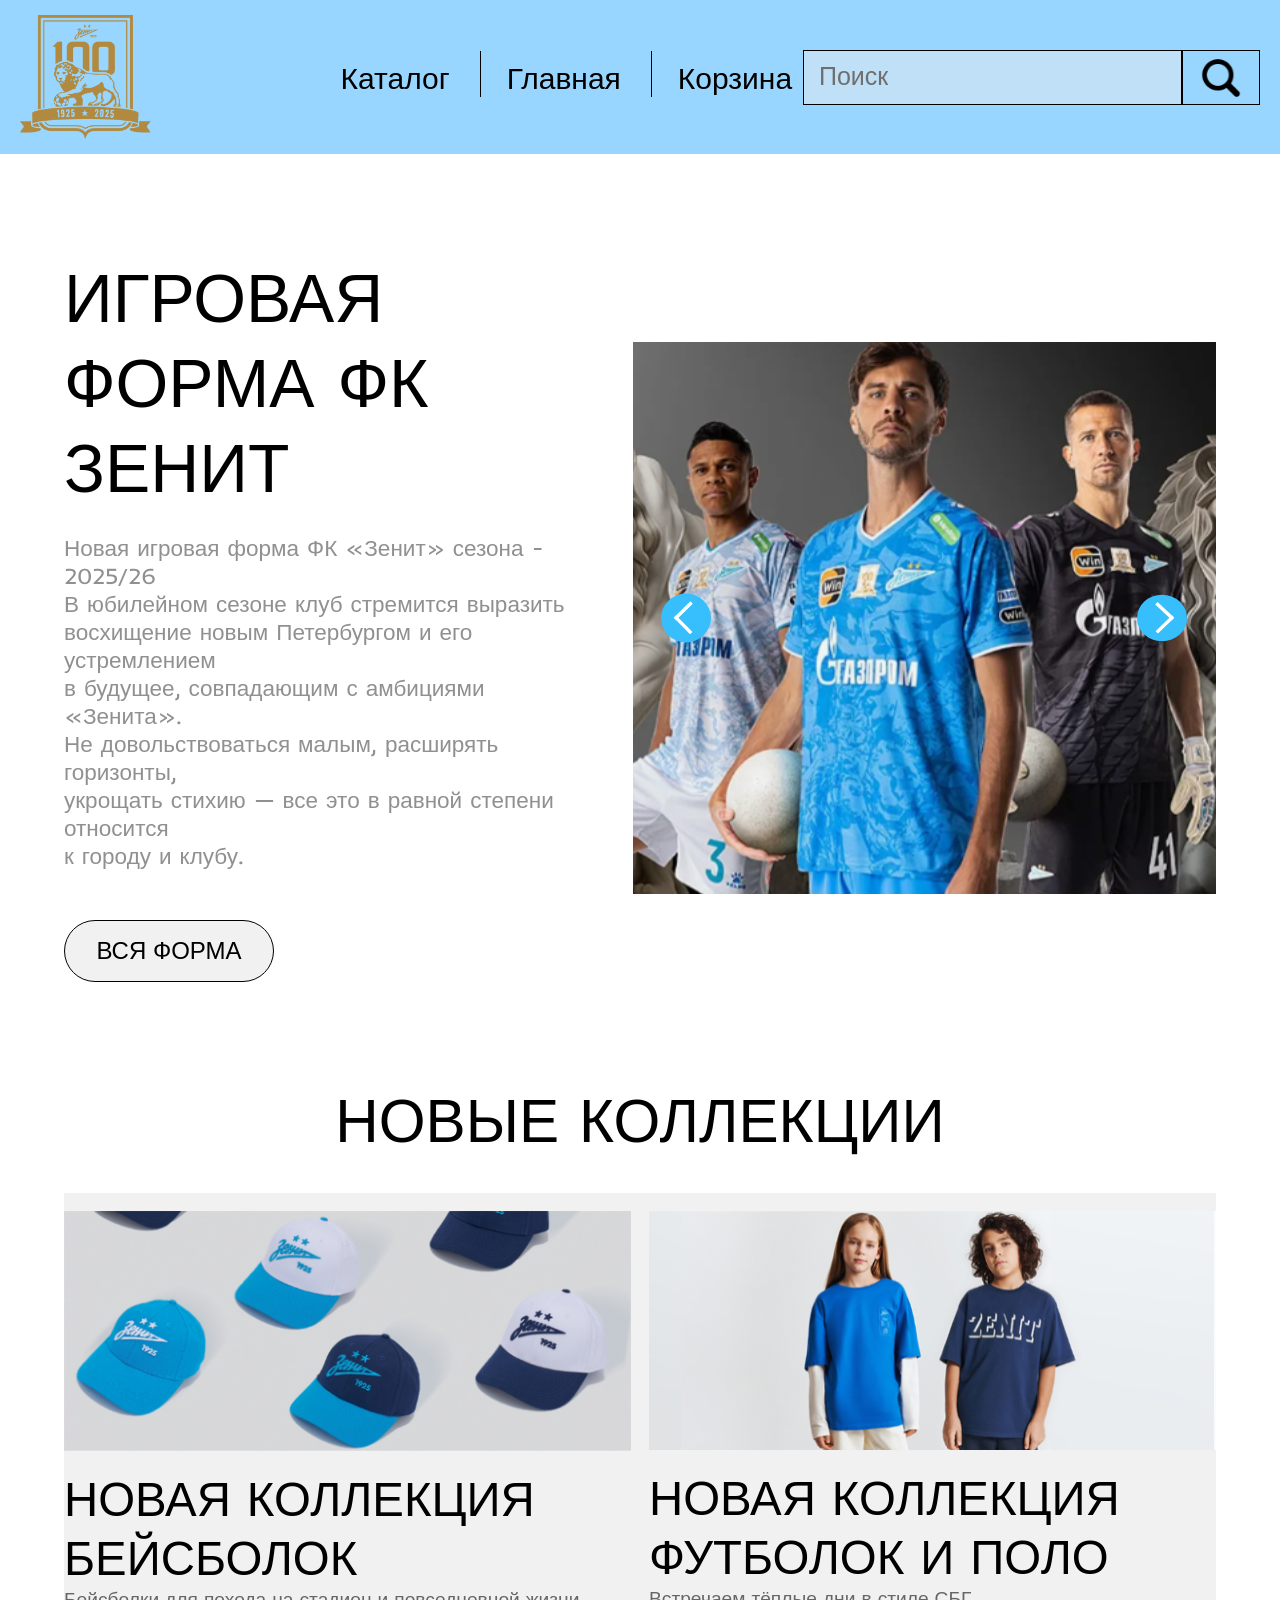
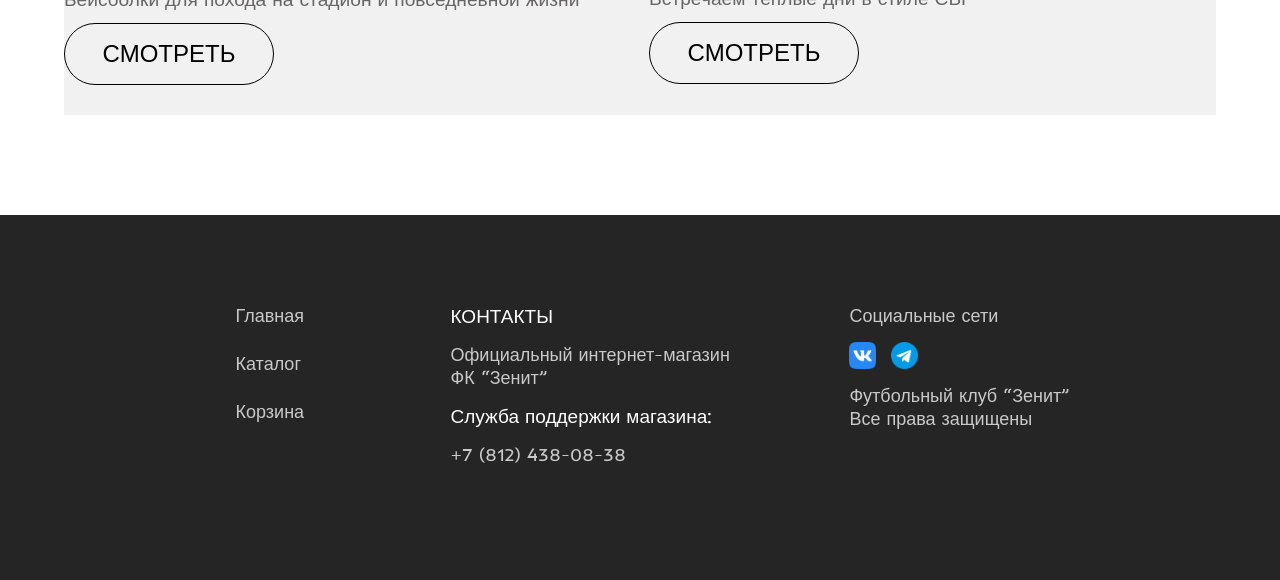
<file: index.html>
<!DOCTYPE html>
<html lang="ru">

<head>
    <meta charset="UTF-8">
    <meta name="viewport" content="width=device-width, initial-scale=1.0">
    <link href="https://fonts.googleapis.com/css2?family=Inder&display=swap" rel="stylesheet">
    <link rel="stylesheet" href="css/style.css">
    <title>Магазин ФК Зенит</title>
</head>

<body>
    <header>
        <div class="oko">
            <img class="ok" src="foto/зенит100.png" alt="Окак">
            <div class="nav">
                <a href="katalog.html" class="pl">Каталог</a>
                <a href="index.html" class="line">Главная</a>
                <a href="oformlenie.html" class="line">Корзина</a>
            </div>
            <input type="text" placeholder="Поиск" class="wd">
            <button>
                <img src="foto/23115262.svg" alt="поиск">
            </button>
        </div>
    </header>

    <main>
        <div class="yky">
            <div class="yk">
                <div class="vc">
                    <h1 class="vv">ИГРОВАЯ ФОРМА ФК ЗЕНИТ</h1>
                    <h2 class="vb">Новая игровая форма ФК «Зенит» сезона - 2025/26 <br> В юбилейном сезоне клуб
                        стремится
                        выразить <br> восхищение новым Петербургом и его устремлением <br> в будущее, совпадающим с
                        амбициями
                        «Зенита». <br> Не довольствоваться малым, расширять горизонты, <br> укрощать стихию — все это в
                        равной
                        степени относится <br> к городу и клубу.</h2>
                    <form action="katalog.html">
                        <button class="kp">ВСЯ ФОРМА</button>
                    </form>
                </div>
                <div class="slider-container">
                    <div class="slider-track" id="sliderTrack">
                        <div class="slide"><img src="foto/Eroxin.svg" alt="Слайд 1"></div>
                        <div class="slide"><img src="foto/Lysiano.svg" alt="Слайд 2"></div>
                        <div class="slide"><img src="foto/most.svg" alt="Слайд 3"></div>
                    </div>
                    <div class="slider-buttons">
                        <img src="foto/levo.svg" alt="Назад" id="prevBtn" class="slider-btn">
                        <img src="foto/pravo.svg" alt="Вперед" id="nextBtn" class="slider-btn">
                    </div>
                </div>
            </div>
            <div class="ky">
                <h1 class="K">НОВЫЕ КОЛЛЕКЦИИ</h1>
                <div class="kk">
                    <div class="kj">
                        <img class="uk" src="foto/left.svg" alt="oka">
                        <h2 class="ki">НОВАЯ КОЛЛЕКЦИЯ БЕЙСБОЛОК</h2>
                        <h2 class="ik">Бейсболки для похода на стадион и повседневной жизни</h2>
                        <form action="katalog.html">
                            <button class="pk">СМОТРЕТЬ</button>
                        </form>
                    </div>
                    <div class="lk">
                        <img class="ku" src="foto/right.svg" alt="ako">
                        <h2 class="ki">НОВАЯ КОЛЛЕКЦИЯ ФУТБОЛОК И ПОЛО</h2>
                        <h2 class="ik">Встречаем тёплые дни в стиле СБГ</h2>
                        <form action="katalog.html">
                            <button class="pk">СМОТРЕТЬ</button>
                        </form>
                    </div>
                </div>
            </div>
        </div>
    </main>

    <footer>
        <div class="rf">
            <div class="ff">
                <a href="index.html">Главная</a>
                <a href="katalog.html">Каталог</a>
                <a href="#">Корзина</a>
            </div>
            <div class="fe">
                <h2 class="fd">КОНТАКТЫ</h2>
                <h2 class="dd">Официальный интернет-магазин <br> ФК “Зенит”</h2>
                <h2 class="fg">Служба поддержки магазина:</h2>
                <h2 class="df">+7 (812) 438-08-38</h2>
            </div>
            <div class="ft">
                <h2 class="ws">Социальные сети</h2>
                <div class="wt">
                    <img class="de" src="foto/wk.svg" alt="wk">
                    <img class="de" src="foto/tg.svg" alt="tg">
                </div>
                <h2 class="qs">Футбольный клуб “Зенит” </h2>
                <h2 class="qs">Все права защищены</h2>
            </div>
        </div>
    </footer>
    <script src="js/js.js"></script>
</body>

</html>
</file>
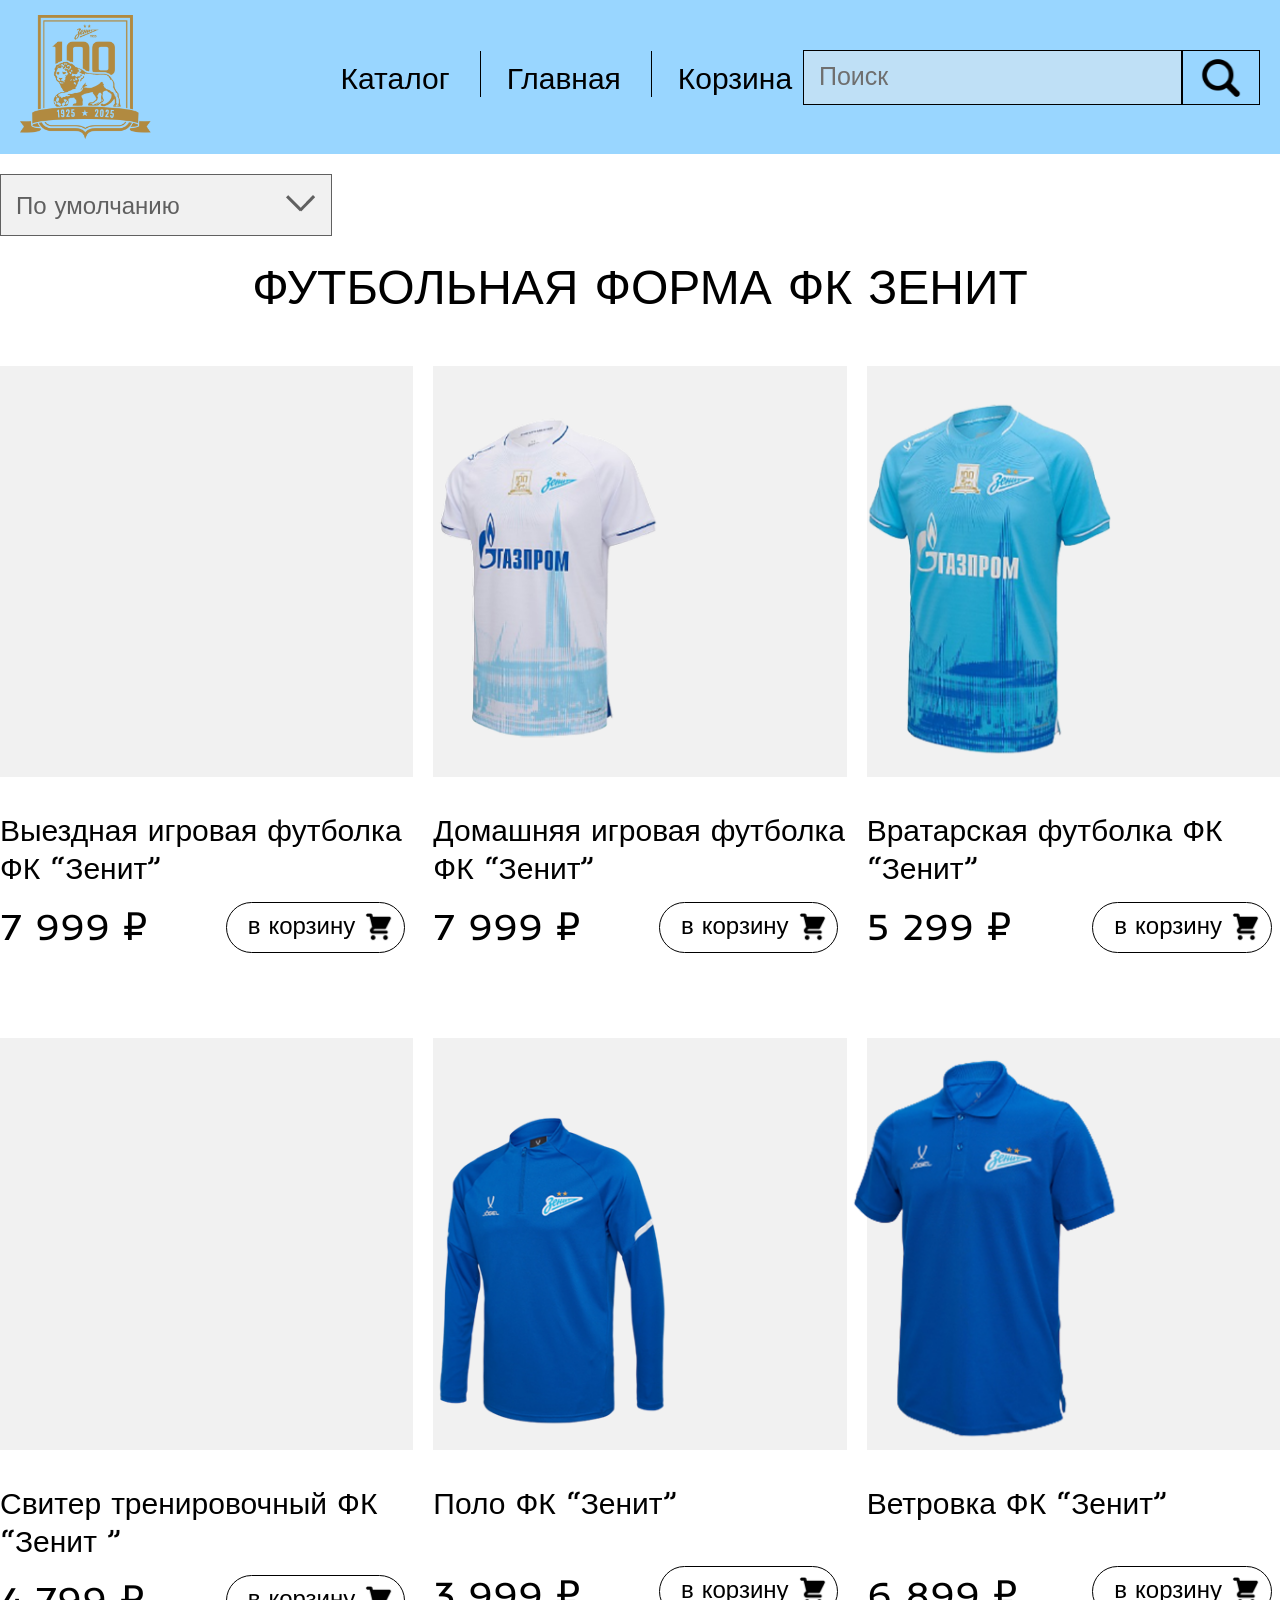
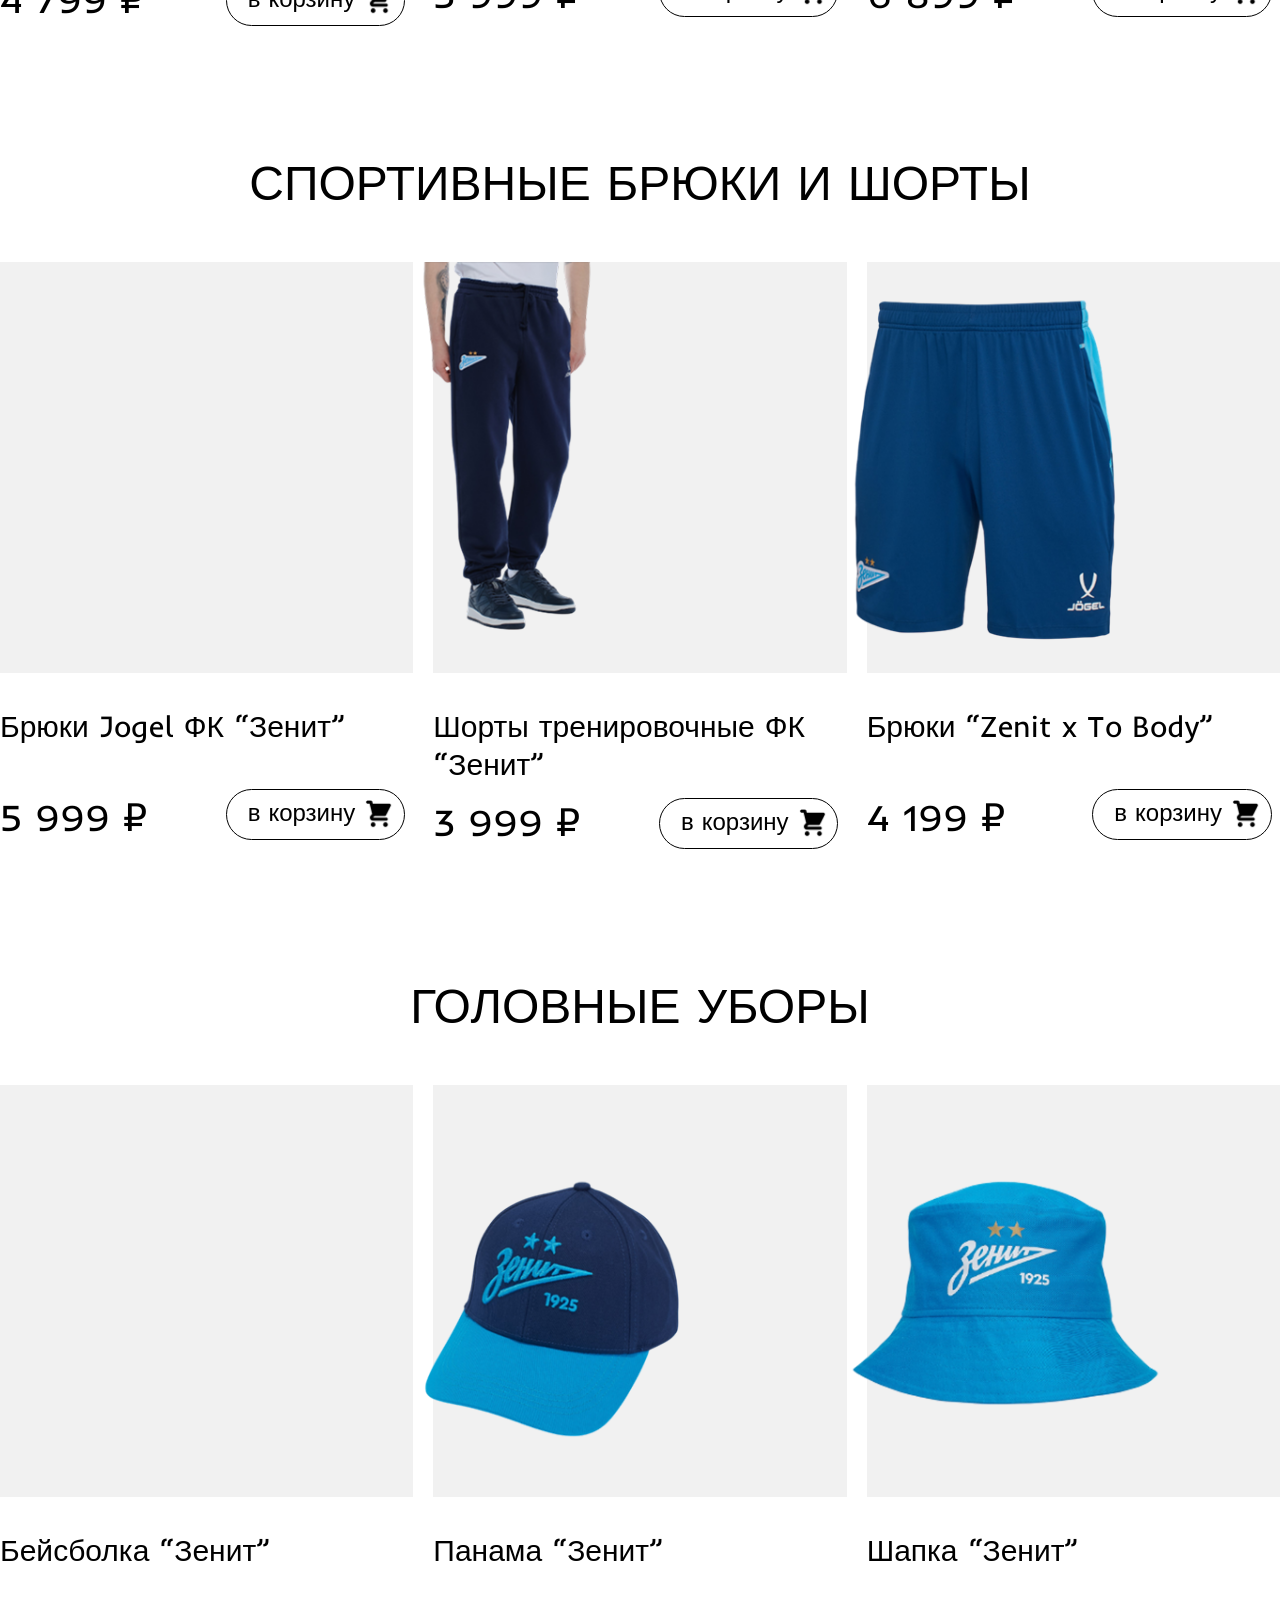
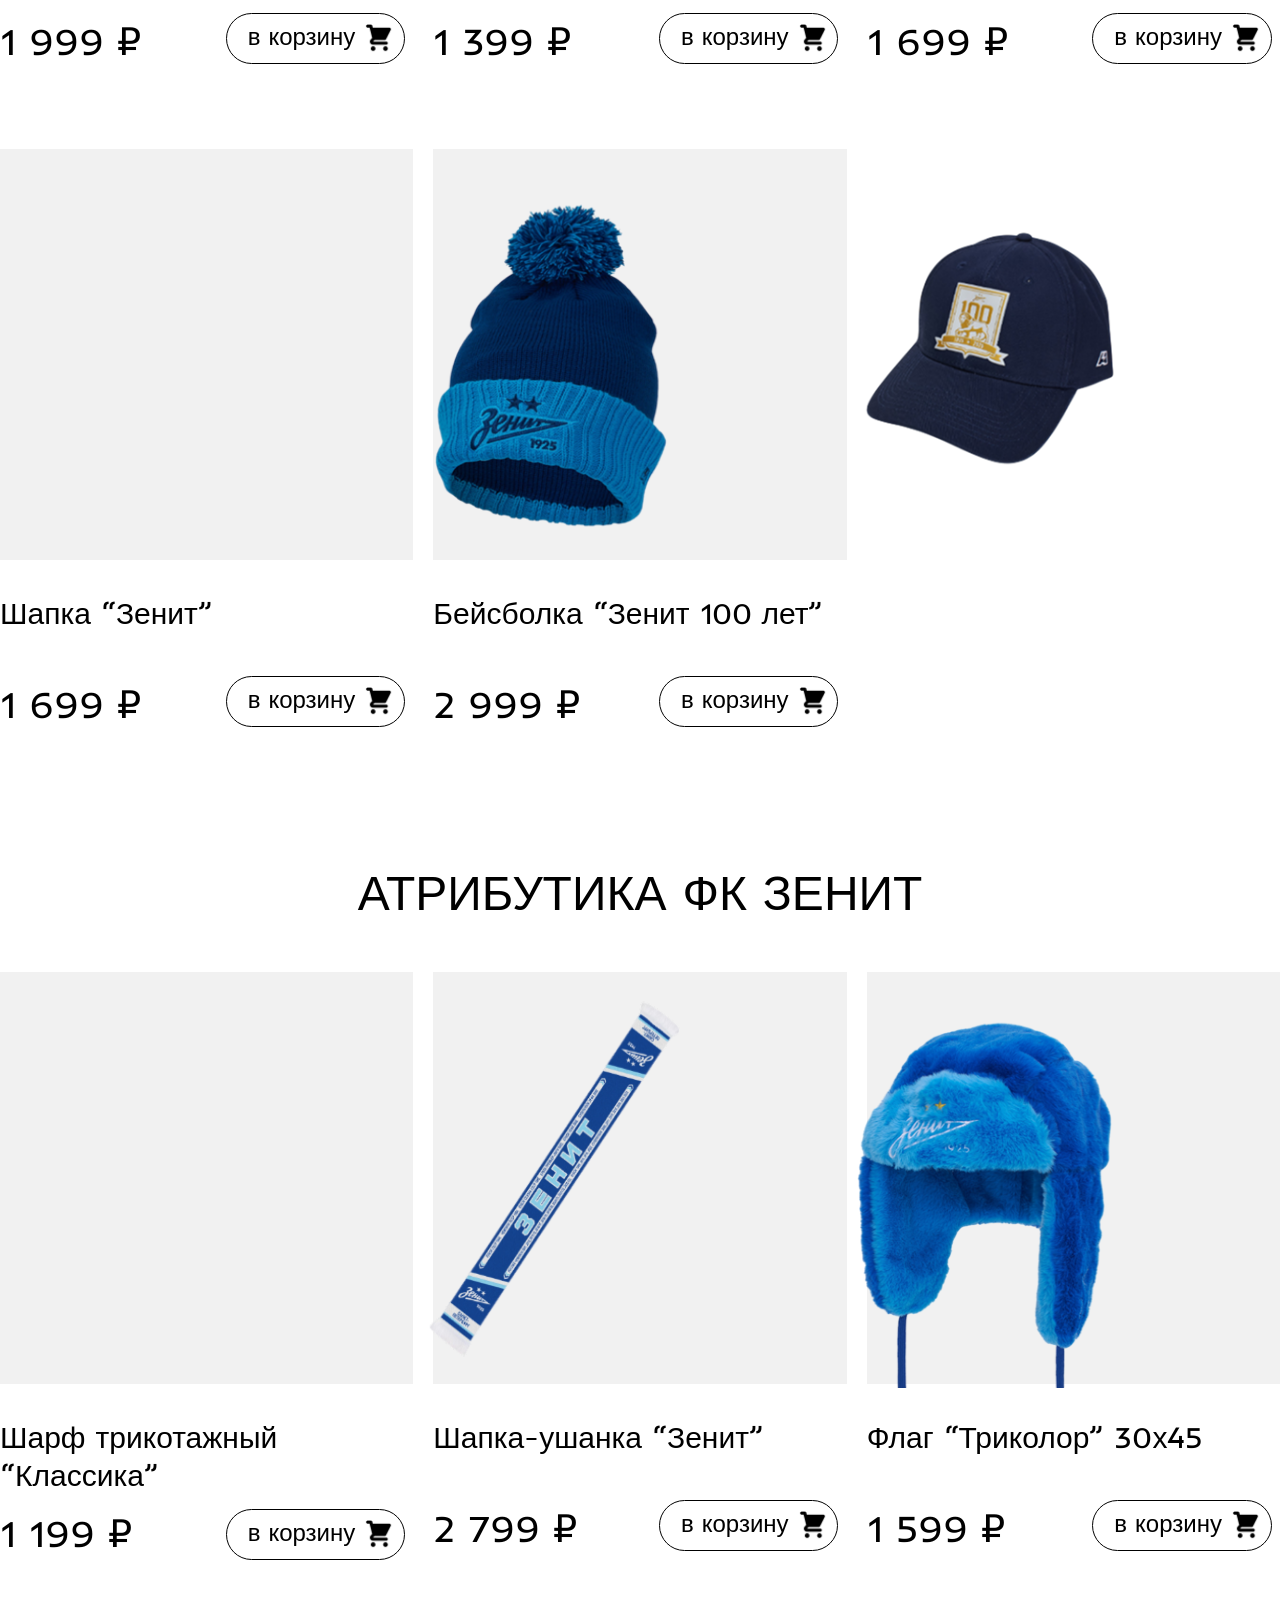
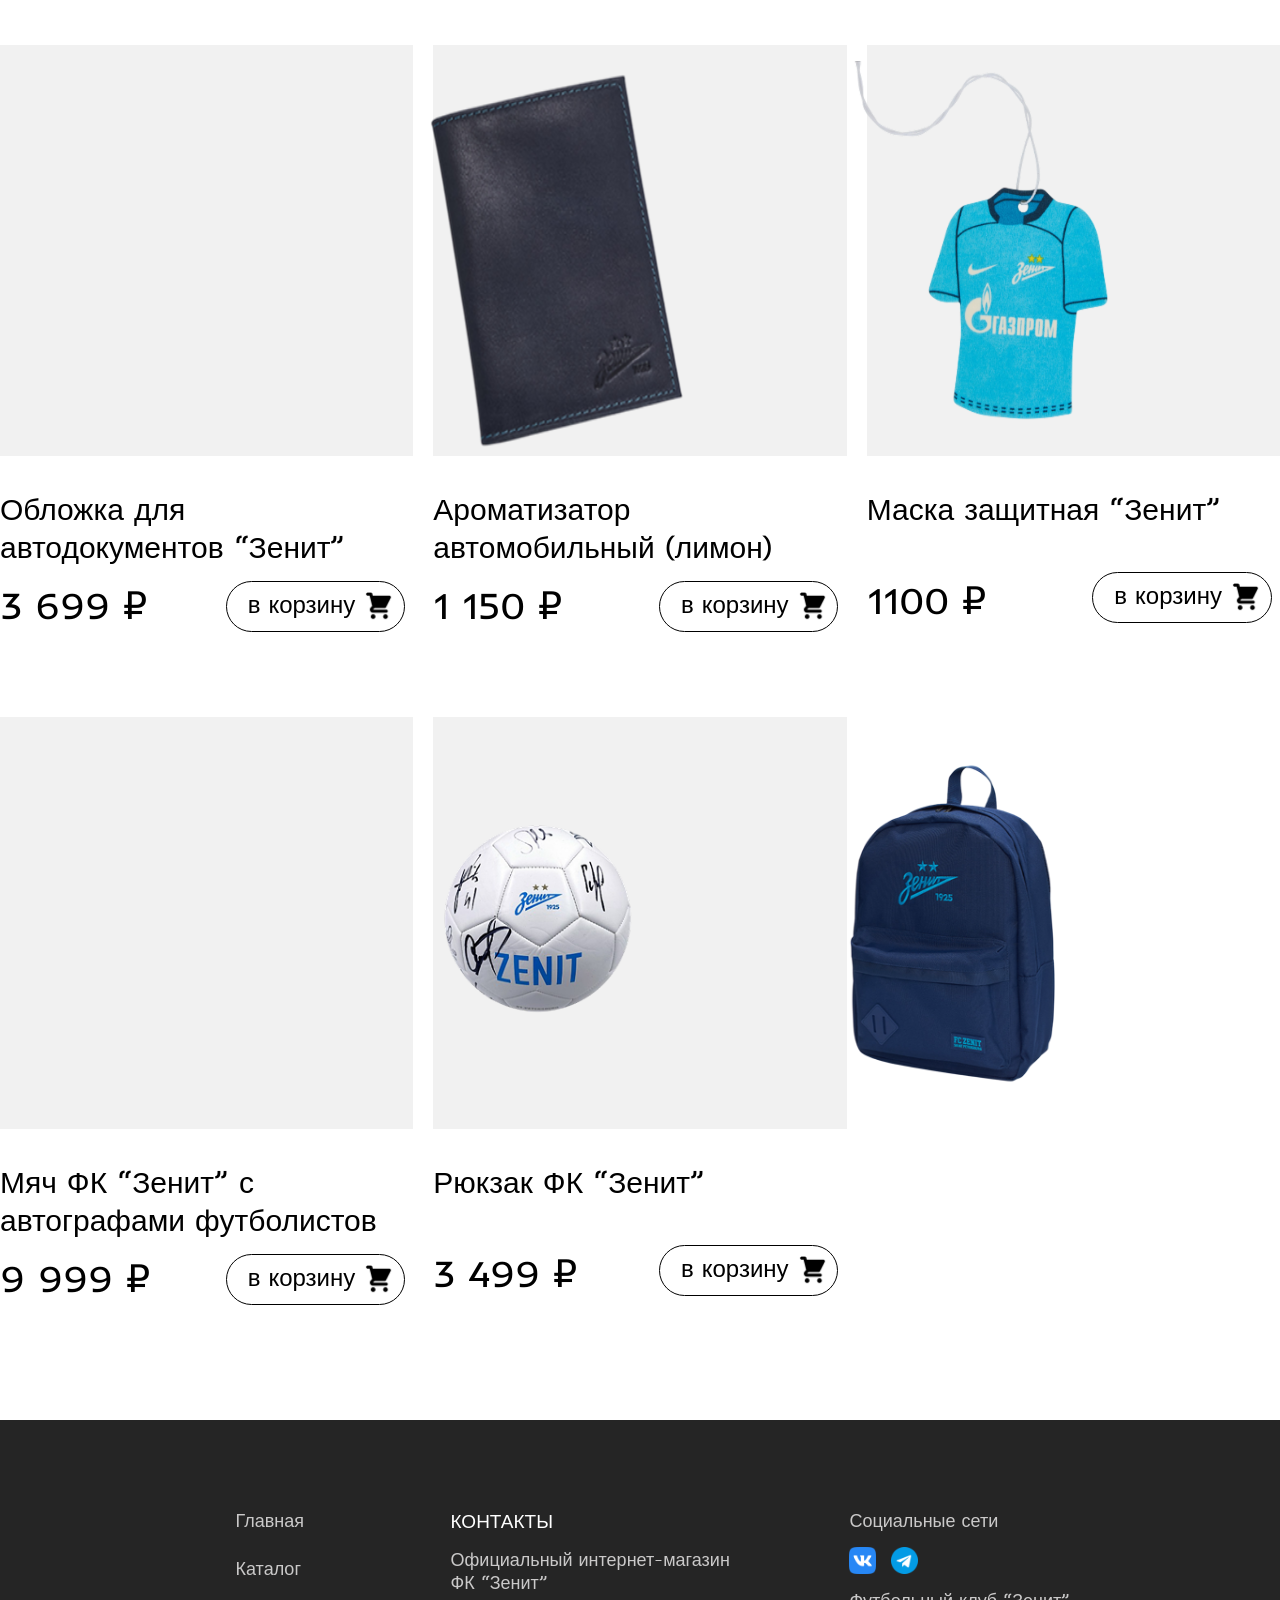
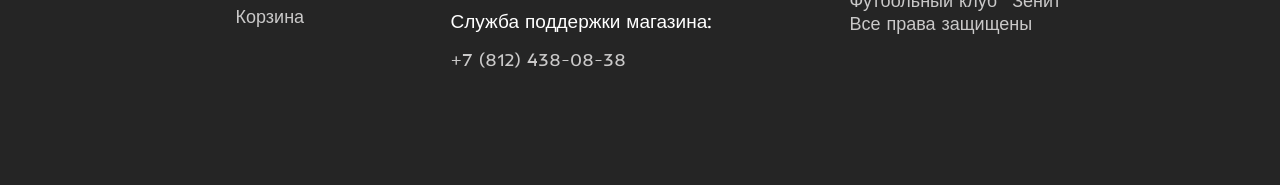
<file: katalog.html>
<!DOCTYPE html>
<html lang="ru">

<head>
    <meta charset="UTF-8">
    <meta name="viewport" content="width=device-width, initial-scale=1.0">
    <link href="https://fonts.googleapis.com/css2?family=Inder&display=swap" rel="stylesheet">
    <link rel="stylesheet" href="css/style2.css">
    <title>Каталог</title>
</head>

<body>
    <header>
        <div class="oko">
            <img class="ok" src="foto/зенит100.png" alt="Окак">
            <div class="nav">
                <a href="katalog.html" class="pl">Каталог</a>
                <a href="index.html" class="line">Главная</a>
                <a href="oformlenie.html" class="line">Корзина</a>
            </div>
            <input type="text" placeholder="Поиск" class="wd">
            <button>
                <img src="foto/23115262.svg" alt="поиск">
            </button>
        </div>
    </header>

    <main>
        <div id="content">
            <nav>
                <ul>
                    <li class="dropdown">
                        <a href="#" class="dropbtn">
                            По умолчанию
                            <img class="ikon" src="foto/стрелвниз.png" alt="стрелка">
                        </a>
                        <ul class="dropdown-content" id="dropdownMenu">
                            <li><a href="#" data-filter="forma" class="filter-link">Футбольная форма</a></li>
                            <li><a href="#" data-filter="shorty" class="filter-link">Брюки и шорты</a></li>
                            <li><a href="#" data-filter="hats" class="filter-link">Головные уборы</a></li>
                            <li><a href="#" data-filter="zenit" class="filter-link">Атрибутика ФК ЗЕНИТ</a></li>
                            <li><a href="#" data-filter="all" class="filter-link">По умолчанию</a></li>
                        </ul>
                    </li>
                </ul>
            </nav>
            <div class="category-section" data-category="forma">
                <div class="n">
                    <h1 class="kat">ФУТБОЛЬНАЯ ФОРМА ФК ЗЕНИТ</h1>
                </div>
                <section>
                    <div class="car" data-category="forma">
                        <div class="kar">
                            <img class="tov" src="foto/товар.png" alt="tovar">
                            <img class="tovv" src="foto/товар1.1.png" alt="tovar">
                        </div>
                        <h2 class="zag">Выездная игровая футболка ФК “Зенит”</h2>
                        <div class="but">
                            <p class="cena">7 999 ₽</p>
                            <button class="kor">
                                <span>в корзину</span>
                                <img src="foto/корзина.png" alt="korzina">
                            </button>
                        </div>
                    </div>
                    <div class="car" data-category="forma">
                        <div class="kar">
                            <img class="tov" src="foto/товар.png" alt="tovar">
                            <img class="tovv" src="foto/товар1.2.png" alt="tovar">
                        </div>
                        <h2 class="zag">Домашняя игровая футболка ФК “Зенит”</h2>
                        <div class="but">
                            <p class="cena">7 999 ₽</p>
                            <button class="kor">
                                <span>в корзину</span>
                                <img src="foto/корзина.png" alt="korzina">
                            </button>
                        </div>
                    </div>
                    <div class="car" data-category="forma">
                        <div class="kar">
                            <img class="tov" src="foto/товар.png" alt="tovar">
                            <img class="tovv" src="foto/товар1.3.png" alt="tovar">
                        </div>
                        <h2 class="zag">Вратарская футболка ФК “Зенит”</h2>
                        <div class="but">
                            <p class="cena">5 299 ₽</p>
                            <button class="kor">
                                <span>в корзину</span>
                                <img src="foto/корзина.png" alt="korzina">
                            </button>
                        </div>
                    </div>
                    <div class="car" data-category="forma">
                        <div class="kar">
                            <img class="tov" src="foto/товар.png" alt="tovar">
                            <img class="tovv1" src="foto/товар2.1.png" alt="tovar">
                        </div>
                        <h2 class="zag">Свитер тренировочный ФК “Зенит ”</h2>
                        <div class="but">
                            <p class="cena">4 799 ₽</p>
                            <button class="kor">
                                <span>в корзину</span>
                                <img src="foto/корзина.png" alt="korzina">
                            </button>
                        </div>
                    </div>
                    <div class="car" data-category="forma">
                        <div class="kar">
                            <img class="tov" src="foto/товар.png" alt="tovar">
                            <img class="tovv" src="foto/товар2.2.png" alt="tovar">
                        </div>
                        <h2 class="zag">Поло ФК “Зенит”</h2>
                        <div class="but">
                            <p class="cenan">3 999 ₽</p>
                            <button class="korr">
                                <span>в корзину</span>
                                <img src="foto/корзина.png" alt="korzina">
                            </button>
                        </div>
                    </div>
                    <div class="cor">
                        <div class="car" data-category="forma">
                            <div class="kar">
                                <img class="tov" src="foto/товар.png" alt="tovar">
                                <img class="tovv" src="foto/товар2.3.png" alt="tovar">
                            </div>
                            <h2 class="zag">Ветровка ФК “Зенит”</h2>
                            <div class="but">
                                <p class="cenan">6 899 ₽</p>
                                <button class="korr">
                                    <span>в корзину</span>
                                    <img src="foto/корзина.png" alt="korzina">
                                </button>
                            </div>
                        </div>
                    </div>
                </section>
            </div>
            <div class="category-section" data-category="shorty">
                <div class="n">
                    <h2 class="kat">СПОРТИВНЫЕ БРЮКИ И ШОРТЫ</h2>
                </div>
                <section>
                    <div class="car" data-category="shorty">
                        <div class="kar">
                            <img class="tov" src="foto/товар.png" alt="tovar">
                            <img class="tovv2" src="foto/товар3.1.png" alt="tovar">
                        </div>
                        <h2 class="zag">Брюки Jogel ФК “Зенит”</h2>
                        <div class="but">
                            <p class="cenan">5 999 ₽</p>
                            <button class="korr">
                                <span>в корзину</span>
                                <img src="foto/корзина.png" alt="korzina">
                            </button>
                        </div>
                    </div>
                    <div class="car" data-category="shorty">
                        <div class="kar">
                            <img class="tov" src="foto/товар.png" alt="tovar">
                            <img class="tovv" src="foto/товар3.2.png" alt="tovar">
                        </div>
                        <h2 class="zag">Шорты тренировочные ФК “Зенит”</h2>
                        <div class="but">
                            <p class="cena">3 999 ₽</p>
                            <button class="kor">
                                <span>в корзину</span>
                                <img src="foto/корзина.png" alt="korzina">
                            </button>
                        </div>
                    </div>
                    <div class="cor">
                        <div class="car" data-category="shorty">
                            <div class="kar">
                                <img class="tov" src="foto/товар.png" alt="tovar">
                                <img class="tovv" src="foto/товар3.3.png" alt="tovar">
                            </div>
                            <h2 class="zag">Брюки “Zenit x To Body”</h2>
                            <div class="but">
                                <p class="cenan">4 199 ₽</p>
                                <button class="korr">
                                    <span>в корзину</span>
                                    <img src="foto/корзина.png" alt="korzina">
                                </button>
                            </div>
                        </div>
                    </div>
                </section>
            </div>
            <div class="category-section" data-category="hats">
                <div class="n">
                    <h2 class="kat">ГОЛОВНЫЕ УБОРЫ</h2>
                </div>
                <section>
                    <div class="car" data-category="hats">
                        <div class="kar">
                            <img class="tov" src="foto/товар.png" alt="tovar">
                            <img class="tovv" src="foto/товар4.1.png" alt="tovar">
                        </div>
                        <h2 class="zag">Бейсболка “Зенит”</h2>
                        <div class="but">
                            <p class="cenan">1 999 ₽</p>
                            <button class="korr">
                                <span>в корзину</span>
                                <img src="foto/корзина.png" alt="korzina">
                            </button>
                        </div>
                    </div>
                    <div class="car" data-category="hats">
                        <div class="kar">
                            <img class="tov" src="foto/товар.png" alt="tovar">
                            <img class="tovv3" src="foto/товар4.2.png" alt="tovar">
                        </div>
                        <h2 class="zag">Панама “Зенит”</h2>
                        <div class="but">
                            <p class="cenan">1 399 ₽</p>
                            <button class="korr">
                                <span>в корзину</span>
                                <img src="foto/корзина.png" alt="korzina">
                            </button>
                        </div>
                    </div>
                    <div class="car" data-category="hats">
                        <div class="kar">
                            <img class="tov" src="foto/товар.png" alt="tovar">
                            <img class="tovv4" src="foto/товар4.3.png" alt="tovar">
                        </div>
                        <h2 class="zag">Шапка “Зенит”</h2>
                        <div class="but">
                            <p class="cenan">1 699 ₽</p>
                            <button class="korr">
                                <span>в корзину</span>
                                <img src="foto/корзина.png" alt="korzina">
                            </button>
                        </div>
                    </div>
                    <div class="car" data-category="hats">
                        <div class="kar">
                            <img class="tov" src="foto/товар.png" alt="tovar">
                            <img class="tovv" src="foto/товар5.1.png" alt="tovar">
                        </div>
                        <h2 class="zag">Шапка “Зенит”</h2>
                        <div class="but">
                            <p class="cenan">1 699 ₽</p>
                            <button class="korr">
                                <span>в корзину</span>
                                <img src="foto/корзина.png" alt="korzina">
                            </button>
                        </div>
                    </div>
                    <div class="cor">
                        <div class="car" data-category="hats">
                            <div class="kar">
                                <img class="tov" src="foto/товар.png" alt="tovar">
                                <img class="tovv5" src="foto/товар5.2.png" alt="tovar">
                            </div>
                            <h2 class="zag">Бейсболка “Зенит 100 лет”</h2>
                            <div class="but">
                                <p class="cenan">2 999 ₽</p>
                                <button class="korr">
                                    <span>в корзину</span>
                                    <img src="foto/корзина.png" alt="korzina">
                                </button>
                            </div>
                        </div>
                    </div>
                </section>
            </div>
            <div class="category-section" data-category="zenit">
                <div class="n">
                    <h2 class="kat">АТРИБУТИКА ФК ЗЕНИТ</h2>
                </div>
                <section>
                    <div class="car" data-category="zenit">
                        <div class="kar">
                            <img class="tov" src="foto/товар.png" alt="tovar">
                            <img class="tovv" src="foto/товар6.1.png" alt="tovar">
                        </div>
                        <h2 class="zag">Шарф трикотажный “Классика”</h2>
                        <div class="but">
                            <p class="cena">1 199 ₽</p>
                            <button class="kor">
                                <span>в корзину</span>
                                <img src="foto/корзина.png" alt="korzina">
                            </button>
                        </div>
                    </div>
                    <div class="car" data-category="zenit">
                        <div class="kar">
                            <img class="tov" src="foto/товар.png" alt="tovar">
                            <img class="tovv" src="foto/товар6.2.png" alt="tovar">
                        </div>
                        <h2 class="zag">Шапка-ушанка “Зенит”</h2>
                        <div class="but">
                            <p class="cenan">2 799 ₽</p>
                            <button class="korr">
                                <span>в корзину</span>
                                <img src="foto/корзина.png" alt="korzina">
                            </button>
                        </div>
                    </div>
                    <div class="car" data-category="zenit">
                        <div class="kar">
                            <img class="tov" src="foto/товар.png" alt="tovar">
                            <img class="tovv" src="foto/товар6.3.png" alt="tovar">
                        </div>
                        <h2 class="zag">Флаг “Триколор” 30х45</h2>
                        <div class="but">
                            <p class="cenan">1 599 ₽</p>
                            <button class="korr">
                                <span>в корзину</span>
                                <img src="foto/корзина.png" alt="korzina">
                            </button>
                        </div>
                    </div>
                    <div class="car" data-category="zenit">
                        <div class="kar">
                            <img class="tov" src="foto/товар.png" alt="tovar">
                            <img class="tovv" src="foto/товар7.1.png" alt="tovar">
                        </div>
                        <h2 class="zag">Обложка для автодокументов “Зенит”</h2>
                        <div class="but">
                            <p class="cena">3 699 ₽</p>
                            <button class="kor">
                                <span>в корзину</span>
                                <img src="foto/корзина.png" alt="korzina">
                            </button>
                        </div>
                    </div>
                    <div class="car" data-category="zenit">
                        <div class="kar">
                            <img class="tov" src="foto/товар.png" alt="tovar">
                            <img class="tovv" src="foto/товар7.2.png" alt="tovar">
                        </div>
                        <h2 class="zag">Ароматизатор автомобильный (лимон)</h2>
                        <div class="but">
                            <p class="cena">1 150 ₽</p>
                            <button class="kor">
                                <span>в корзину</span>
                                <img src="foto/корзина.png" alt="korzina">
                            </button>
                        </div>
                    </div>
                    <div class="car" data-category="zenit">
                        <div class="kar">
                            <img class="tov" src="foto/товар.png" alt="tovar">
                            <img class="tovv6" src="foto/товар7.3.png" alt="tovar">
                        </div>
                        <h2 class="zag">Маска защитная “Зенит”</h2>
                        <div class="but">
                            <p class="cenan">1100 ₽</p>
                            <button class="korr">
                                <span>в корзину</span>
                                <img src="foto/корзина.png" alt="korzina">
                            </button>
                        </div>
                    </div>
                    <div class="cor">
                        <div class="car" data-category="zenit">
                            <div class="kar">
                                <img class="tov" src="foto/товар.png" alt="tovar">
                                <img class="tovv7" src="foto/товар8.1.png" alt="tovar">
                            </div>
                            <h2 class="zag">Мяч ФК “Зенит” с автографами футболистов</h2>
                            <div class="but">
                                <p class="cena">9 999 ₽</p>
                                <button class="kor">
                                    <span>в корзину</span>
                                    <img src="foto/корзина.png" alt="korzina">
                                </button>
                            </div>
                        </div>
                    </div>
                    <div class="car" data-category="zenit">
                        <div class="kar">
                            <img class="tov" src="foto/товар.png" alt="tovar">
                            <img class="tovv8" src="foto/товар8.2.png" alt="tovar">
                        </div>
                        <h2 class="zag">Рюкзак ФК “Зенит”</h2>
                        <div class="but">
                            <p class="cenan">3 499 ₽</p>
                            <button class="korr">
                                <span>в корзину</span>
                                <img src="foto/корзина.png" alt="korzina">
                            </button>
                        </div>
                    </div>
                </section>
            </div>
        </div>
        <div class="modal" id="modal">
            <div class="modal-content">
                <button class="modal-close" id="closeModal">
                    <img src="foto/Закрыть.png" alt="Закрыть">
                </button>
                <h2 class="modal-title">Товар добавлен в корзину</h2>
                <div class="modal-buttons">
                    <button class="modal-btn continue-btn" id="continueBtn">ПРОДОЛЖИТЬ ПОКУПКИ</button>
                    <button class="modal-btn go-cart-btn" id="goCartBtn">ПЕРЕЙТИ В КОРЗИНУ</button>
                </div>
            </div>
        </div>
    </main>

    <footer>
        <div class="rf">
            <div class="ff">
                <a href="index.html">Главная</a>
                <a href="katalog.html">Каталог</a>
                <a href="#">Корзина</a>
            </div>
            <div class="fe">
                <h2 class="fd">КОНТАКТЫ</h2>
                <h2 class="dd">Официальный интернет-магазин <br> ФК “Зенит”</h2>
                <h2 class="fg">Служба поддержки магазина:</h2>
                <h2 class="df">+7 (812) 438-08-38</h2>
            </div>
            <div class="ft">
                <h2 class="ws">Социальные сети</h2>
                <div class="wt">
                    <img class="de" src="foto/wk.svg" alt="wk">
                    <img class="de" src="foto/tg.svg" alt="tg">
                </div>
                <h2 class="qs">Футбольный клуб “Зенит” </h2>
                <h2 class="qs">Все права защищены</h2>
            </div>
        </div>
    </footer>
    <script src="js/js.js"></script>
</body>

</html>
</file>
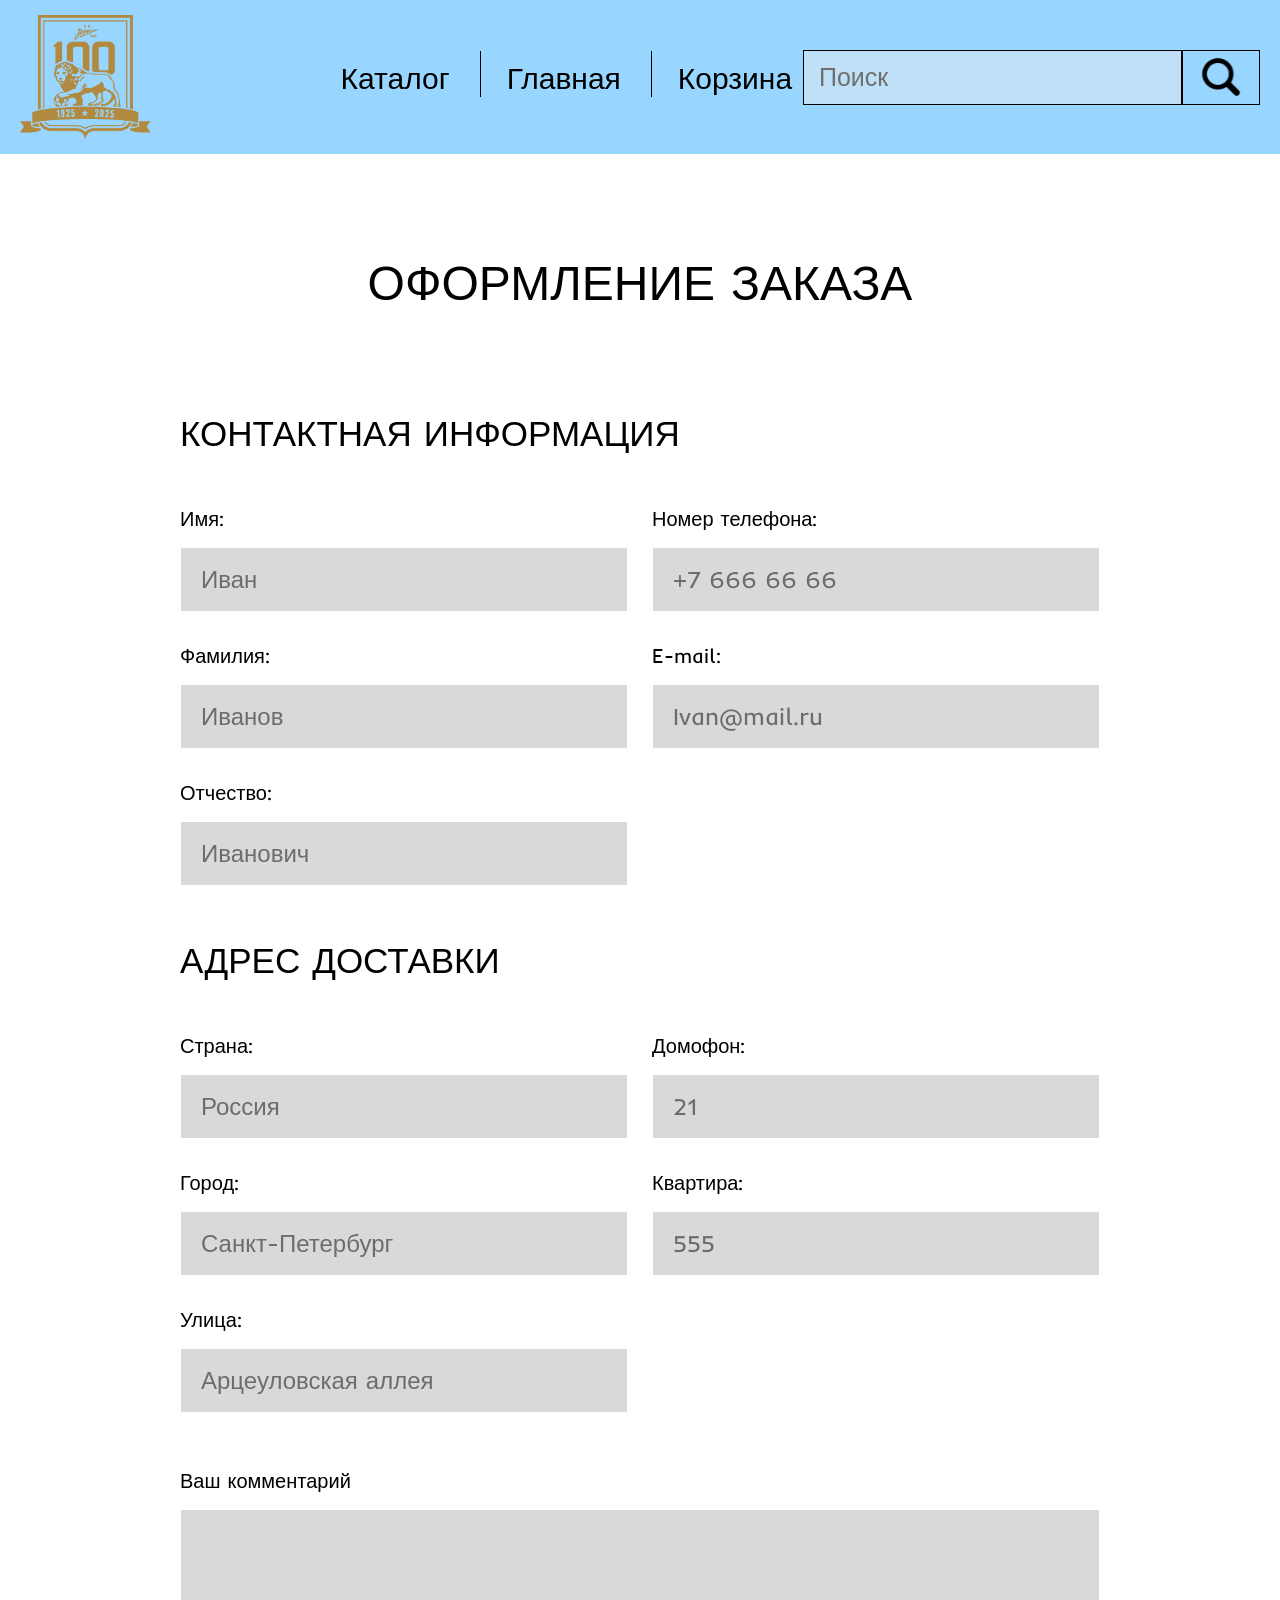
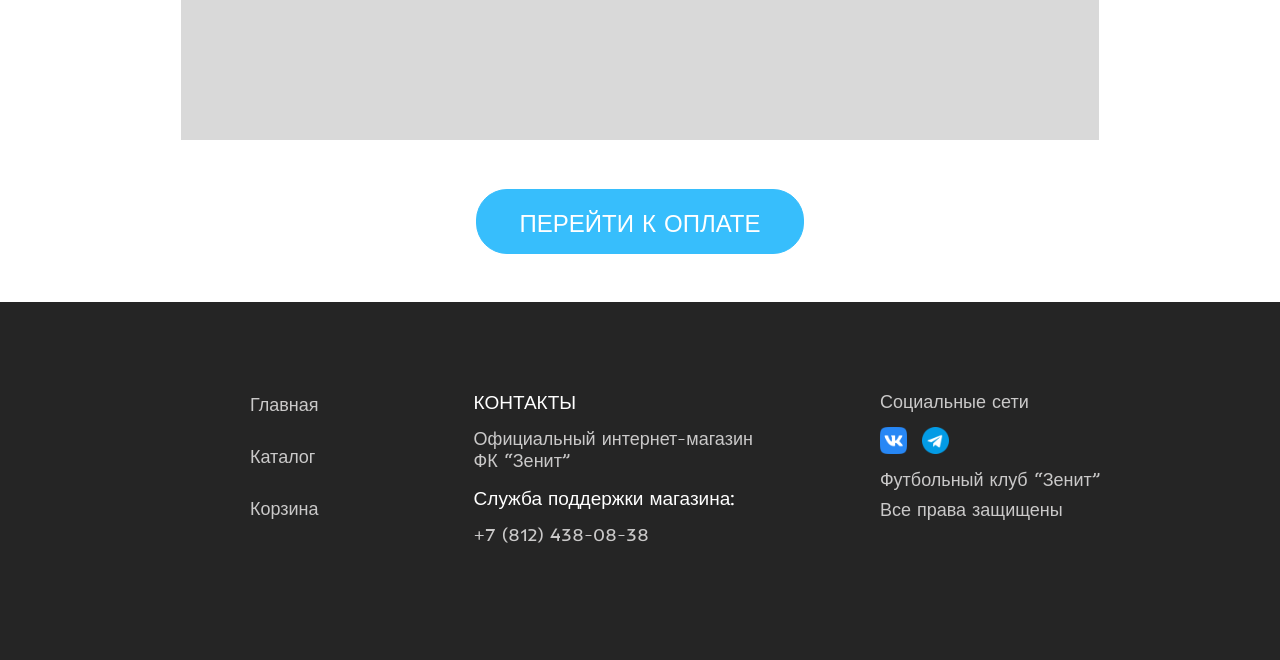
<file: oformlenie.html>
<!DOCTYPE html>
<html lang="ru">

<head>
    <meta charset="UTF-8">
    <meta name="viewport" content="width=device-width, initial-scale=1.0">
    <link href="https://fonts.googleapis.com/css2?family=Inder&display=swap" rel="stylesheet">
    <link href="https://cdn.jsdelivr.net/npm/bootstrap@5.3.8/dist/css/bootstrap.min.css" rel="stylesheet"
        integrity="sha384-sRIl4kxILFvY47J16cr9ZwB07vP4J8+LH7qKQnuqkuIAvNWLzeN8tE5YBujZqJLB" crossorigin="anonymous">
    <link rel="stylesheet" href="css/style3.css">
    <title>Оформление заказа</title>
</head>

<body>
    <header>
        <div class="oko">
            <img class="ok" src="foto/зенит100.png" alt="Окак">
            <div class="nav">
                <a href="katalog.html" class="pl">Каталог</a>
                <a href="index.html" class="line">Главная</a>
                <a href="oformlenie.html" class="line">Корзина</a>
            </div>
            <input type="text" placeholder="Поиск" class="wd">
            <button>
                <img src="foto/23115262.svg" alt="поиск">
            </button>
        </div>
    </header>

    <main class="container">

        <h1 class="title">ОФОРМЛЕНИЕ ЗАКАЗА</h1>

        <form>
            <h2 class="zagolovok">КОНТАКТНАЯ ИНФОРМАЦИЯ</h2>

            <div class="row g-4 mb-5">
                <div class="col-md-6">
                    <label class="form-label">Имя:</label>
                    <input type="text" class="form-control" placeholder="Иван">
                </div>
                <div class="col-md-6">
                    <label class="form-label">Номер телефона:</label>
                    <input type="tel" class="form-control" placeholder="+7 666 66 66">
                </div>

                <div class="col-md-6">
                    <label class="form-label">Фамилия:</label>
                    <input type="text" class="form-control" placeholder="Иванов">
                </div>
                <div class="col-md-6">
                    <label class="form-label">E-mail:</label>
                    <input type="email" class="form-control" placeholder="Ivan@mail.ru">
                </div>

                <div class="col-md-6">
                    <label class="form-label">Отчество:</label>
                    <input type="text" class="form-control" placeholder="Иванович">
                </div>
            </div>

            <h2 class="zagolovok">АДРЕС ДОСТАВКИ</h2>

            <div class="row g-4 mb-5">
                <div class="col-md-6">
                    <label class="form-label">Страна:</label>
                    <input type="text" class="form-control" placeholder="Россия">
                </div>
                <div class="col-md-6">
                    <label class="form-label">Домофон:</label>
                    <input type="text" class="form-control" placeholder="21">
                </div>

                <div class="col-md-6">
                    <label class="form-label">Город:</label>
                    <input type="text" class="form-control" placeholder="Санкт-Петербург">
                </div>
                <div class="col-md-6">
                    <label class="form-label">Квартира:</label>
                    <input type="text" class="form-control" placeholder="555">
                </div>

                <div class="col-md-6">
                    <label class="form-label">Улица:</label>
                    <input type="text" class="form-control" placeholder="Арцеуловская аллея">
                </div>
            </div>

            <div class="mb-5">
                <label class="form-label">Ваш комментарий</label>
                <textarea class="form-control" rows="4"></textarea>
            </div>

            <div class="text-center mb-5">
                <button type="submit" class="btn-submit">ПЕРЕЙТИ К ОПЛАТЕ</button>
            </div>
        </form>

    </main>

    <footer>
        <div class="rf">
            <div class="ff">
                <a href="index.html">Главная</a>
                <a href="katalog.html">Каталог</a>
                <a href="#">Корзина</a>
            </div>
            <div class="fe">
                <h2 class="fd">КОНТАКТЫ</h2>
                <h2 class="dd">Официальный интернет-магазин <br> ФК “Зенит”</h2>
                <h2 class="fg">Служба поддержки магазина:</h2>
                <h2 class="df">+7 (812) 438-08-38</h2>
            </div>
            <div class="ft">
                <h2 class="ws">Социальные сети</h2>
                <div class="wt">
                    <img class="de" src="foto/wk.svg" alt="wk">
                    <img class="de" src="foto/tg.svg" alt="tg">
                </div>
                <h2 class="qs">Футбольный клуб “Зенит” </h2>
                <h2 class="qs">Все права защищены</h2>
            </div>
        </div>
    </footer>
    <script src="https://cdn.jsdelivr.net/npm/bootstrap@5.3.8/dist/js/bootstrap.min.js"
        integrity="sha384-G/EV+4j2dNv+tEPo3++6LCgdCROaejBqfUeNjuKAiuXbjrxilcCdDz6ZAVfHWe1Y"
        crossorigin="anonymous"></script>
</body>

</html>
</file>
<file: css/style.css>
* {
    margin: 0;
    padding: 0;
}

body {
    overflow-x: hidden;
    font-family: 'Inder', sans-serif;
    font-weight: 400;
}

header {
    display: flex;
    background-color: #99D6FF;
    min-height: 120px;
    height: auto;
    justify-content: center;
    padding: 15px 20px;
}

.oko {
    display: flex;
    width: 100%;
    max-width: 1360px;
    align-items: center;
    justify-content: center;
    flex-wrap: wrap;
    gap: 10px 0;
}

.ok {
    height: 124px;
    width: auto;
    max-width: 190px;
    flex-shrink: 0;
}

.pl {
    padding: 8px 0 8px 26px;
    font-size: 25px;
}

.pl:hover {
    color: black;
    text-decoration: underline;
}

.pl:active {
    color: rgba(104, 104, 104, 0.434);
    text-decoration: none;
}

.line {
    border-left: solid 1px #000000;
    padding: 8px 0 8px 26px;
    height: 30px;
}

.line:hover {
    color: black;
    text-decoration: underline;
}

.line:active {
    color: rgba(104, 104, 104, 0.434);
    text-decoration: none;
}

.nav {
    display: flex;
    gap: 30px;
    height: 42px;
    margin-left: 135px;
    font-size: 30px;
    margin-bottom: 10px;
    font-weight:400;
}

.nav a {
    text-decoration: none;
    color: black;
    font-size: 30px;
    font-family: 'Inder', sans-serif;
    display: inline-block;
    font-weight:400;
}

input {
    width: 362px;
    height: 53px;
    border: solid 1px #000000;
    margin-left: auto;
    background-color: #BFE0F6;
    padding-left: 15px;
    min-width: 110px;
}

input::placeholder {
    color: #6F6F6F;
    font-size: 25px;
    font-family: 'Inder', sans-serif;
}

input:hover {
    width: 362px;
    height: 53px;
    border: solid 1px #000000;
    margin-left: auto;
    background-color: #BFE0F6;
    padding-left: 15px;
}

input:hover::placeholder {
    color: #6F6F6F;
    font-size: 25px;
    font-family: 'Inder', sans-serif;
}

input:focus {
    outline: none;
    width: 362px;
    height: 53px;
    border: solid 1px #000000;
    margin-left: auto;
    background-color: #BFE0F6;
    padding-left: 15px;
}

input:focus::placeholder {
    color: #BFE0F6;
}

.wd {
    font-size: 24px;
}

button {
    width: 78px;
    height: 55px;
    border: solid 1px #000000;
    background-color: #99D6FF;
    padding: 2px 0;
}



main {
    display: flex;
    justify-content: center;
    padding: 0 5%;
    box-sizing: border-box;
}

.yky {
    width: 100%;
    max-width: 1360px;
}

.yk {
    margin-top: 100px;
    display: flex;
    align-items: center;
    flex-wrap: wrap;
    width: 100%;
    gap: 40px;
}

.vc {
    flex: 1 1 500px;
    min-width: 0;
    max-width: 100%;
}

.vv {
    font-family: 'Inder', sans-serif;
    font-size: clamp(32px, 5.3vw, 72px);
    margin-bottom: 25px;
    font-weight: 400;
}

.vb {
    font-family: 'Inder', sans-serif;
    font-size: clamp(15px, 1.76vw, 24px);
    color: #909090;
    margin-top: 12px;
    font-weight: 400;
}

.kp {
    background-color: #F1F1F1;
    border-radius: 35px;
    width: 210px;
    max-width: 100%;
    height: 62px;
    font-size: 24px;
    margin-top: 50px;
}

.kp:hover {
    color: #FFFFFF;
    background-color: #37BEFC;
    border: none;
}

.kp:active {
    color: #FFFFFF;
    background-color: #37BEFC;
    border: none;
}

.slider-container {
    flex: 1 1 555px;
    width: 555px;
    max-width: 100%;
    aspect-ratio: 555 / 525;
    height: auto;
    overflow: hidden;
    position: relative;
    margin-left: auto;
    margin-right: 0;
}

.slider-track {
    display: flex;
    width: 300%;
    height: 100%;
    transform: translateX(0);
}

.slide {
    flex: 0 0 33.333%;
    height: 100%;
}

.slide img {
    width: 100%;
    height: 100%;
    object-fit: cover;
    display: block;
}

.slider-buttons {
    position: absolute;
    top: 50%;
    width: 100%;
    transform: translateY(-50%);
    display: flex;
    justify-content: center;
    gap: 46%;
    pointer-events: none;
}

.slider-btn {
    width: 50px;
    height: 50px;
    pointer-events: auto;
}

#prevBtn {
    margin-right: 27%;
}

#prevBtn:hover {
    content: url(../foto/levoh.svg);
}

#nextBtn:hover {
    content: url(../foto/pravoh.svg);
}

.ky {
    display: flex;
    justify-content: center;
    align-items: center;
    flex-direction: column;
    margin-bottom: 100px;
}

.K {
    font-family: 'Inder', sans-serif;
    font-size: clamp(30px, 4.7vw, 64px);
    margin-bottom: 36px;
    margin-top: 100px;
    font-weight: 400;
    text-align: center;
}

.kk {
    display: flex;
    flex-wrap: wrap;
    background-color: #F1F1F1;
    width: 100%;
    gap: 18px;
}

.kj,
.lk {
    flex: 1 1 500px;
    min-width: 0;
}

.lk {
    margin-left: 0;
}

.uk,
.ku {
    display: block;
    width: 100%;
    height: auto;
    margin-top: 18px;
}

.ki {
    font-family: 'Inder', sans-serif;
    font-size: clamp(24px, 3.7vw, 50px);
    margin-top: 18px;
    font-weight: 400;
}

.ik {
    font-family: 'Inder', sans-serif;
    font-size: clamp(14px, 1.5vw, 20px);
    color: #676565;
    font-weight: 400;
}

.pk {
    background-color: #F1F1F1;
    border-radius: 35px;
    width: 210px;
    max-width: 100%;
    height: 62px;
    font-size: 24px;
    margin-top: 12px;
    margin-bottom: 30px;
}

.pk:hover {
    color: #FFFFFF;
    background-color: #37BEFC;
    border: none;
}



footer {
    display: flex;
    justify-content: center;
    background-color: #252525;
}

.rf {
    width: 100%;
    max-width: 1360px;
    min-height: 320px;
    height: auto;
    display: flex;
    flex-wrap: wrap;
    gap: 1.84%;
}

.ff {
    display: flex;
    flex-direction: column;
    gap: 25px;
    margin: 89px 0 102px 18.4%;
    font-weight: 400;
}

.ff a {
    color: #CAC9C9;
    font-family: 'Inder', sans-serif;
    font-size: 18px;
    text-decoration: none;
    font-weight: 400;
}

.ff a:hover {
    color: #FFFFFF;
    font-size: 18px;
    text-decoration: none;
    font-weight: 400;
}

.fe {
    margin: 89px 0 102px 9.6%;
    font-weight: 400;
}

.fd {
    color: #FFFFFF;
    font-family: 'Inder', sans-serif;
    font-size: 19px;
    margin-bottom: 15px;
    font-weight: 400;
}

.dd {
    color: #CAC9C9;
    font-family: 'Inder', sans-serif;
    font-size: 18px;
    margin-bottom: 15px;
    font-weight: 400;
}

.fg {
    color: #FFFFFF;
    font-family: 'Inder', sans-serif;
    font-size: 19px;
    margin-bottom: 15px;
    font-weight: 400;
}

.df {
    color: #CAC9C9;
    font-family: 'Inder', sans-serif;
    font-size: 18px;
    margin-bottom: 12px;
    font-weight: 400;
}

.ft {
    margin: 89px 0 111px 7.5%;
    font-weight: 400;
}

.ws {
    color: #CAC9C9;
    font-family: 'Inder', sans-serif;
    font-size: 18px;
    margin-bottom: 15px;
    font-weight: 400;
}

.qs {
    color: #CAC9C9;
    font-family: 'Inder', sans-serif;
    font-size: 18px;
    font-weight: 400;
}

.wt {
    display: flex;
    gap: 15px;
}

.de {
    margin-bottom: 15px;
}
</file>
<file: css/style2.css>
* {
    margin: 0;
    padding: 0;
}

body {
    overflow-x: hidden;
    font-family: 'Inder', sans-serif;
    font-weight: 400;
}

header {
    display: flex;
    background-color: #99D6FF;
    min-height: 120px;
    height: auto;
    justify-content: center;
    padding: 15px 20px;
}

.oko {
    display: flex;
    width: 100%;
    max-width: 1360px;
    align-items: center;
    justify-content: center;
    flex-wrap: wrap;
    gap: 10px 0;
}

.ok {
    height: 124px;
    width: auto;
    max-width: 190px;
    flex-shrink: 0;
}

.pl {
    padding: 8px 0 8px 26px;
    font-size: 25px;
}

.pl:hover {
    color: black;
    text-decoration: underline;
}

.pl:active {
    color: rgba(104, 104, 104, 0.434);
    text-decoration: none;
}

.line {
    border-left: solid 1px #000000;
    padding: 8px 0 8px 26px;
    height: 30px;
}

.line:hover {
    color: black;
    text-decoration: underline;
}

.line:active {
    color: rgba(104, 104, 104, 0.434);
    text-decoration: none;
}

.nav {
    display: flex;
    gap: 30px;
    height: 42px;
    margin-left: 135px;
    font-size: 30px;
    margin-bottom: 10px;
}

.nav a {
    text-decoration: none;
    color: black;
    font-size: 30px;
    font-family: 'Inder', sans-serif;
    display: inline-block;
}

input {
    width: 362px;
    height: 53px;
    border: solid 1px #000000;
    margin-left: auto;
    background-color: #BFE0F6;
    padding-left: 15px;
    min-width: 110px;
}

input::placeholder {
    color: #6F6F6F;
    font-size: 25px;
    font-family: 'Inder', sans-serif;
}

input:hover {
    width: 362px;
    height: 53px;
    border: solid 1px #000000;
    margin-left: auto;
    background-color: #BFE0F6;
    padding-left: 15px;
}

input:hover::placeholder {
    color: #6F6F6F;
    font-size: 25px;
    font-family: 'Inder', sans-serif;
}

input:focus {
    outline: none;
    width: 362px;
    height: 53px;
    border: solid 1px #000000;
    margin-left: auto;
    background-color: #BFE0F6;
    padding-left: 15px;
}

input:focus::placeholder {
    color: #BFE0F6;
}

.wd {
    font-size: 24px;
}

button {
    width: 78px;
    height: 55px;
    border: solid 1px #000000;
    background-color: #99D6FF;
    padding: 2px 0;
}



main {
    display: grid;
    grid-template-columns: 1fr;
    width: 100%;
}

nav ul {
    list-style: none;
    margin: 0;
    padding: 0;
}

nav>ul>li {
    display: inline-block;
    position: relative;
}

.dropbtn {
    padding: 15px 15px;
    background: #F1F1F1;
    color: #606060;
    text-decoration: none;
    font-size: 24px;
    font-family: 'Inder', sans-serif;
    margin-top: 20px;
    border: 1px solid #606060;
    width: 300px;
    display: grid;
    grid-template-columns: 1fr auto;
}

.dropbtn:hover {
    color: #37BEFC;
}

.ikon {
    transform: rotate(0deg);
    justify-self: end;
    margin-top: 5px;
}

.dropbtn:hover .ikon {
    color: #37BEFC;
    content: url(../foto/стрелвниз.2.png);
}

.dropdown-content {
    display: none;
    position: absolute;
    top: 100%;
    background: #F1F1F1;
    font-family: Arial;
    font-size: 24px;
    border: 1px solid #606060;
    list-style: none;
    z-index: 100;
    width: 330px;
}

.dropdown-content li {
    display: block;
    margin: 0;
    padding: 0;
}

.dropdown-content li a {
    display: block;
    margin-top: 15px;
    margin-left: 15px;
    margin-bottom: 15px;
    margin-right: 60px;
    color: #606060;
    text-decoration: none;
}

.dropdown-content li a:hover {
    color: #37BEFC;
}

.dropdown-content.show {
    display: block;
}

.car.hidden {
    display: none;
}

#content {
    width: 100%;
    max-width: 1360px;
    justify-self: center;
}

.n {
    display: grid;
}

.kat {
    font-size: 48px;
    font-family: 'Inder', sans-serif;
    margin-top: 20px;
    margin-bottom: 50px;
    justify-self: center;
    color: #000000;
    font-weight:400;
}

section {
    display: grid;
    grid-template-columns: repeat(auto-fit, minmax(400px, 1fr));
    gap: 20px;
}

.category-section {
    transition: all 0.3s ease;
}

.category-section.hidden {
    display: none;
}

.car {
    width: 100%;
    position: relative;
}

.cor {
    width: 100%;
    position: relative;
    margin-bottom: 50px;
}

.kar {
    position: relative;
}

.tov {
    z-index: 1;
    overflow: hidden;
    width: 100%;
    height: auto;
}

.tovv {
    position: absolute;
    z-index: 2;
    margin-right: 16.36%;
    margin-top: 3.86%;
    justify-self: right;
    width: 67.5%;
    height: 400px;
}

.tovv1 {
    position: absolute;
    z-index: 2;
    margin-right: 17.05%;
    justify-self: right;
    width: 66.14%;
    height: auto;
}

.tovv2 {
    position: absolute;
    z-index: 2;
    margin-right: 26.82%;
    justify-self: right;
    width: 46.14%;
    height: auto;
}

.tovv3 {
    position: absolute;
    z-index: 2;
    margin-right: 12.27%;
    margin-top: 12.73%;
    justify-self: right;
    width: 77.05%;
    height: auto;
}

.tovv4 {
    position: absolute;
    z-index: 2;
    margin-right: 15.91%;
    margin-top: 7.05%;
    justify-self: right;
    width: 67.95%;
    height: auto;
}

.tovv5 {
    position: absolute;
    z-index: 2;
    margin-right: 13.86%;
    margin-top: 13.64%;
    justify-self: right;
    width: 67.95%;
    height: auto;
}

.tovv6 {
    position: absolute;
    z-index: 2;
    margin-right: 11.59%;
    margin-top: 22.5%;
    justify-self: right;
    width: 76.36%;
    height: auto;
}

.tovv7 {
    position: absolute;
    z-index: 2;
    margin-right: 20.91%;
    margin-top: 22.73%;
    justify-self: right;
    width: 58.41%;
    height: auto;
}

.tovv8 {
    position: absolute;
    z-index: 2;
    margin-right: 23.18%;
    margin-top: 5.68%;
    justify-self: right;
    width: 53.64%;
    height: auto;
}

.zag {
    font-size: 30px;
    font-family: 'Inder', sans-serif;
    margin-top: 30px;
    color: #000000;
    font-weight:400;
}

.but {
    display: grid;
    grid-template-columns: 1fr 1fr;
    margin-bottom: 50px;
    font-weight:400;
}

.cena {
    color: #000000;
    font-family: 'Inder', sans-serif;
    font-size: 38px;
    margin-top: 15px;
    font-weight:400;
}

.cenan {
    margin-top: 48px;
    color: #000000;
    font-family: 'Inder', sans-serif;
    font-size: 38px;
    font-weight:400;
}

.kor {
    width: 86.82%;
    height: 51px;
    background-color: white;
    border-radius: 35px;
    display: grid;
    grid-template-columns: auto auto;
    align-items: center;
    justify-content: start;
    margin: 15px 19px;
}

.kor img {
    width: 31px;
    height: 31px;
    margin-left: 8px;
}

.kor span {
    font-size: 24px;
    font-family: 'Inder', sans-serif;
    color: #000000;
    margin-left: 21px;
    margin-bottom: 5px;
}

.kor:hover {
    background-color: #37BEFC;
}

.kor:hover img {
    border-bottom: #37BEFC;
}

.korr {
    width: 86.82%;
    height: 51px;
    background-color: white;
    border-radius: 35px;
    display: grid;
    grid-template-columns: auto auto;
    align-items: center;
    justify-content: start;
    margin: 15px 19px;
    margin-top: 44px;
}

.korr img {
    width: 31px;
    height: 31px;
    margin-left: 8px;
}

.korr span {
    font-size: 24px;
    font-family: 'Inder', sans-serif;
    color: #000000;
    margin-left: 21px;
    margin-bottom: 5px;
}

.korr:hover {
    background-color: #37BEFC;
}

.korr:hover img {
    border-bottom: #37BEFC;
}

.modal {
    display: none;
    position: fixed;
    top: 0;
    left: 0;
    width: 100%;
    height: 100%;
    background-color: rgba(0, 0, 0, 0.5);
    justify-content: center;
    align-items: center;
    z-index: 1000;
}

.modal-content {
    background-color: white;
    padding: 40px;
    text-align: center;
    width: 450px;
    height: 240px;
    border: 6px solid #37BEFC;
    position: relative;
}

.modal-close {
    position: absolute;
    top: 12px;
    right: 12px;
    background: none;
    border: none;
    width: auto;
    height: auto;
}

.modal-close img {
    width: 30px;
    height: 30px;
}

.modal-close img:hover {
    content: url(../foto/Закрыть2.png);
}

.modal-title {
    font-family: 'Inder', sans-serif;
    font-size: 32px;
    margin-bottom: 20px;
    margin-top: 20px;
    color: #000000;
}

.modal-buttons {
    display: grid;
    gap: 20px;
    justify-items: center;
    align-content: center;
}

.modal-btn {
    padding: 9px 17px;
    font-size: 16px;
    font-family: Arial;
    border-radius: 30px;
    width: 231px;
}

.continue-btn {
    background-color: white;
    color: black;
    border: 1px solid #37BEFC;
    font-size: 16px;
}

.continue-btn:hover {
    background-color: #37BEFC;
    border: 1px solid black;
}

.go-cart-btn {
    background-color: #37BEFC;
    color: black;
    border: 1px solid #37BEFC;
    font-size: 16px;
}

.go-cart-btn:hover {
    background-color: white;
    border: 1px solid black;
}



footer {
    display: flex;
    justify-content: center;
    background-color: #252525;
}

.rf {
    width: 100%;
    max-width: 1360px;
    min-height: 320px;
    height: auto;
    display: flex;
    flex-wrap: wrap;
    gap: 1.84%;
}

.ff {
    display: flex;
    flex-direction: column;
    gap: 25px;
    margin: 89px 0 102px 18.4%;
    font-weight: 400;
}

.ff a {
    color: #CAC9C9;
    font-family: 'Inder', sans-serif;
    font-size: 18px;
    text-decoration: none;
    font-weight: 400;
}

.ff a:hover {
    color: #FFFFFF;
    font-size: 18px;
    text-decoration: none;
    font-weight: 400;
}

.fe {
    margin: 89px 0 102px 9.6%;
    font-weight: 400;
}

.fd {
    color: #FFFFFF;
    font-family: 'Inder', sans-serif;
    font-size: 19px;
    margin-bottom: 15px;
    font-weight: 400;
}

.dd {
    color: #CAC9C9;
    font-family: 'Inder', sans-serif;
    font-size: 18px;
    margin-bottom: 15px;
    font-weight: 400;
}

.fg {
    color: #FFFFFF;
    font-family: 'Inder', sans-serif;
    font-size: 19px;
    margin-bottom: 15px;
    font-weight: 400;
}

.df {
    color: #CAC9C9;
    font-family: 'Inder', sans-serif;
    font-size: 18px;
    margin-bottom: 12px;
    font-weight: 400;
}

.ft {
    margin: 89px 0 111px 7.5%;
    font-weight: 400;
}

.ws {
    color: #CAC9C9;
    font-family: 'Inder', sans-serif;
    font-size: 18px;
    margin-bottom: 15px;
    font-weight: 400;
}

.qs {
    color: #CAC9C9;
    font-family: 'Inder', sans-serif;
    font-size: 18px;
    font-weight: 400;
}

.wt {
    display: flex;
    gap: 15px;
}

.de {
    margin-bottom: 15px;
}
</file>
<file: css/style3.css>
* {
    margin: 0;
    padding: 0;
    box-sizing: border-box;
}

body {
    overflow-x: hidden;
    font-family: 'Inder', sans-serif;
    font-weight: 400;
}

header {
    display: flex;
    background-color: #99D6FF;
    min-height: 120px;
    height: auto;
    justify-content: center;
    padding: 15px 20px;
}

.oko {
    display: flex;
    width: 100%;
    max-width: 1360px;
    align-items: center;
    justify-content: center;
    flex-wrap: wrap;
    gap: 10px 0;
}

.ok {
    height: 124px;
    width: auto;
    max-width: 190px;
    flex-shrink: 0;
}

.pl {
    padding: 8px 0 8px 26px;
    font-size: 25px;
}

.pl:hover {
    color: black;
    text-decoration: underline;
}

.pl:active {
    color: rgba(104, 104, 104, 0.434);
    text-decoration: none;
}

.line {
    border-left: solid 1px #000000;
    padding: 8px 0 8px 26px;
    height: 30px;
}

.line:hover {
    color: black;
    text-decoration: underline;
}

.line:active {
    color: rgba(104, 104, 104, 0.434);
    text-decoration: none;
}

.nav {
    display: flex;
    gap: 30px;
    height: 42px;
    margin-left: 135px;
    font-size: 30px;
    margin-bottom: 10px;
    font-weight: 400;
}

.nav a {
    text-decoration: none;
    color: black;
    font-size: 30px;
    font-family: 'Inder', sans-serif;
    display: inline-block;
    font-weight: 400;
}

header,
header *,
header *::before,
header *::after {
    box-sizing: content-box !important;
    line-height: normal !important;
}

header a {
    vertical-align: baseline;
    text-decoration: none;
    color: black;
}

header input {
    width: 362px;
    height: 53px;
    border: solid 1px #000000;
    margin-left: auto;
    background-color: #BFE0F6;
    padding-left: 15px;
    min-width: 110px;
    border-radius: 0;
    font-family: 'Inder', sans-serif;
    appearance: none;
    -webkit-appearance: none;
}

header input::placeholder {
    color: #6F6F6F;
    font-size: 25px;
    font-family: 'Inder', sans-serif;
    margin-top: 28px;
}

header input:hover {
    width: 362px;
    height: 53px;
    border: solid 1px #000000;
    margin-left: auto;
    background-color: #BFE0F6;
    padding-left: 15px;
}

header input:hover::placeholder {
    color: #6F6F6F;
    font-size: 25px;
    font-family: 'Inder', sans-serif;
}

header input:focus {
    outline: none;
    width: 362px;
    height: 53px;
    border: solid 1px #000000;
    margin-left: auto;
    background-color: #BFE0F6;
    padding-left: 15px;
}

header input:focus::placeholder {
    color: #BFE0F6;
}

.wd {
    font-size: 24px;
}

header button {
    width: 76px;
    height: 53px;
    border: solid 1px #000000;
    background-color: #99D6FF;
    padding: 0;
    border-radius: 0;
    display: flex;
    align-items: center;
    justify-content: center;
    font-family: 'Inder', sans-serif;
    appearance: none;
}

header button img {
    display: block;
    width: auto;
    max-width: 100%;
    height: auto;
    margin: 0 auto;
}



main {
    display: block;
}

main.container {
    width: 100%;
    max-width: 960px;
    padding: 0 20px;
    margin: 0 auto;
}

.title {
    font-family: 'Inder', sans-serif;
    font-size: 48px;
    font-weight:400;
    color: #000000;
    text-align: center;
    margin-top: 100px;
    margin-bottom: 100px;
}

.zagolovok {
    font-family: 'Inder', sans-serif;
    font-size: 35px;
    font-weight:400;
    color: #000000;
    margin-bottom: 50px;
}

.form-label {
    font-family: 'Inder', sans-serif;
    font-size: 20px;
    font-weight: 400;
    color: #000000;
    margin-bottom: 13px;
    display: block;
}

.form-control {
    width: 100%;
    height: 65px;
    background-color: #D9D9D9 !important;
    border: 1px solid transparent;
    border-radius: 0 !important; 
    padding: 17px 20px;
    font-family: 'Inder', sans-serif;
    font-size: 24px;
    color: #000000;
    box-shadow: none !important;         
}

.form-control::placeholder {
    color: #6E6C6C;
    font-family: 'Inder', sans-serif;
    font-size: 24px;
    opacity: 1;
}

.form-control:hover {
    background-color: #D9D9D9 !important;
    border-color: #000000 !important;
}

.form-control:hover::placeholder {
    opacity: 0;
}

.form-control:focus {
    background-color: #D9D9D9 !important;
    border-color: #000000 !important;
    outline: none !important;
    box-shadow: none !important;          
}

.form-control:focus::placeholder {
    opacity: 0;
}

textarea.form-control {
    height: 232px;
    resize: none;
    padding: 14px 13px;
    font-family: 'Inder', sans-serif;
    color: #000000;
    background-color: #D9D9D9;
}

textarea.form-control::placeholder {
    font-family: 'Inder', sans-serif;
}

textarea.form-control:focus {
    background-color: #D9D9D9;
    border-color: #000000;
}

.row.g-4 > [class*="col-"] {
    margin-bottom: 5px;
}

.btn-submit {
    display: inline-block;
    background-color: #37BEFC;
    color: #FFFFFF;
    font-family: 'Inder', sans-serif;
    font-size: 24px;
    font-weight: 400;
    border: 1px solid #37BEFC;
    border-radius: 31px;
    padding: 18px 30px;
    width: 328px;
    height: 65px;
    cursor: pointer;
    line-height: normal;
}

.btn-submit:hover {
    background-color: #FFFFFF;
    border-color: #000000;
    color: #000000;
}

.btn-submit:active {
    background-color: #FFFFFF;
    border-color: #000000;
    color: #000000;
}



footer {
    display: flex;
    justify-content: center;
    background-color: #252525;
}

.rf {
    width: 100%;
    max-width: 1360px;
    min-height: 320px;
    height: auto;
    display: flex;
    flex-wrap: wrap;
    gap: 25px;
}

.ff {
    display: flex;
    flex-direction: column;
    gap: 25px;
    margin: 89px 0 102px 221px;
    margin-left: 250px;
}

.ff a {
    color: #CAC9C9;
    font-family: 'Inder', sans-serif;
    font-size: 18px;
    text-decoration: none;
}

.ff a:hover {
    color: #FFFFFF;
    font-size: 18px;
    text-decoration: none;
}

.fe {
    margin: 89px 0 102px 130px;
}

.fd {
    color: #FFFFFF;
    font-family: 'Inder', sans-serif;
    font-size: 19px;
    margin-bottom: 15px;
}

.dd {
    color: #CAC9C9;
    font-family: 'Inder', sans-serif;
    font-size: 18px;
    margin-bottom: 15px;
}

.fg {
    color: #FFFFFF;
    font-family: 'Inder', sans-serif;
    font-size: 19px;
    margin-bottom: 15px;
}

.df {
    color: #CAC9C9;
    font-family: 'Inder', sans-serif;
    font-size: 18px;
    margin-bottom: 12px;
}

.ft {
    margin: 89px 0 111px 102px;
}

.ws {
    color: #CAC9C9;
    font-family: 'Inder', sans-serif;
    font-size: 18px;
    margin-bottom: 15px;
}

.qs {
    color: #CAC9C9;
    font-family: 'Inder', sans-serif;
    font-size: 18px;
}

.wt {
    display: flex;
    gap: 15px;
}

.de {
    margin-bottom: 15px;
}
</file>
